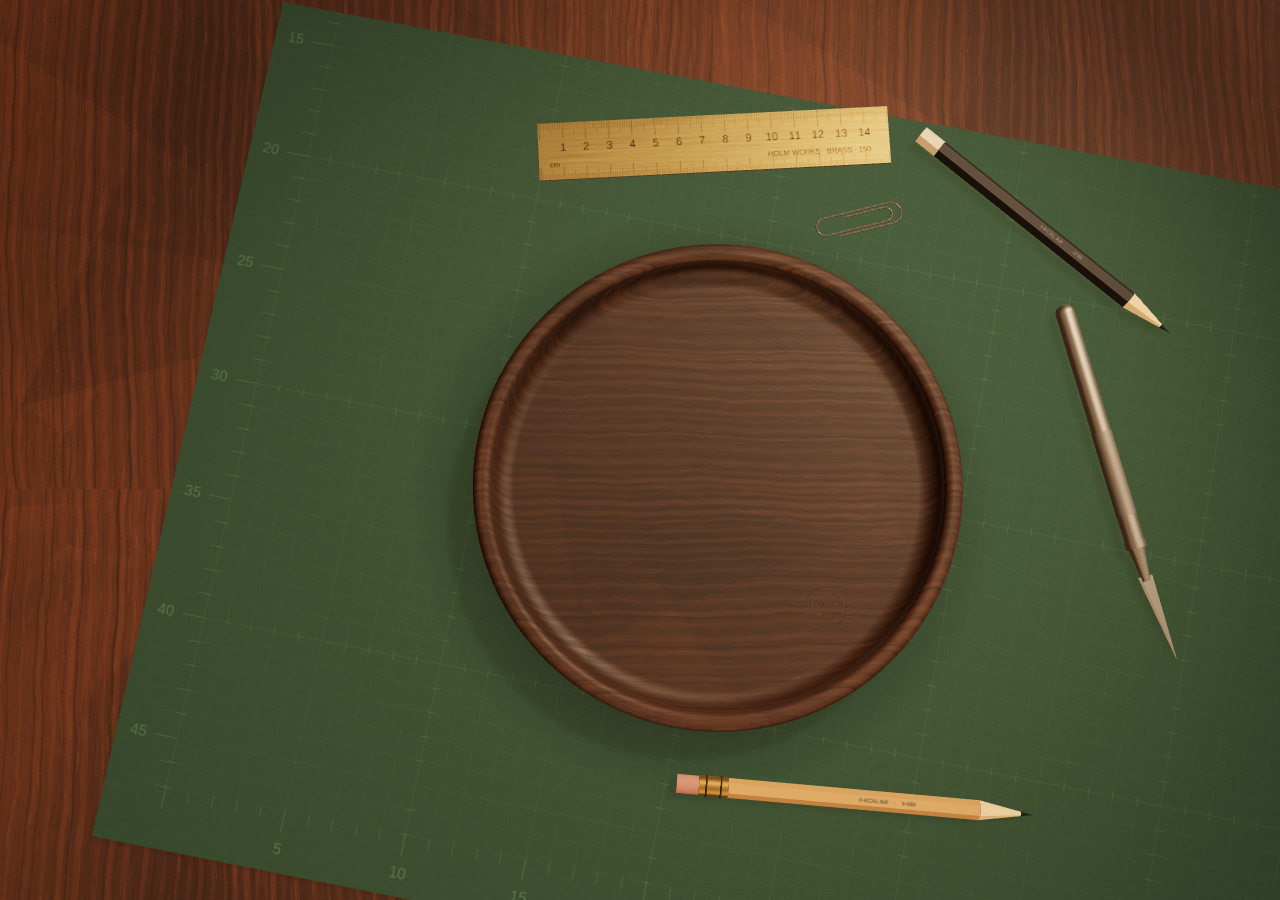
<file: tools/plate.html>
<!doctype html>
<html lang="en"><head><meta charset="utf-8"><title>HOLM plate</title>
<style>html,body{margin:0;height:100%;background:#100904}html.transparent,html.transparent body{background:transparent}canvas{display:block;width:100vw;height:100vh}</style>
<script type="importmap">{ "imports": { "three": "../assets/js/vendor/three.module.min.js" } }</script>
</head><body>
<canvas id="c"></canvas>
<script type="module">
  import { createScene } from '../assets/js/scene.js';
  if (new URLSearchParams(location.search).has('transparent')) document.documentElement.classList.add('transparent');
  const c = document.getElementById('c');
  const scene = createScene(c, { static: true });
  scene.resize(innerWidth, innerHeight, Math.min(devicePixelRatio || 1, 2));
  scene.setProgress(0); scene.render();
  window.__scene = scene;
  requestAnimationFrame(() => requestAnimationFrame(() => { scene.render(); window.__sceneReady = true; }));
</script>
</body></html>
</file>
